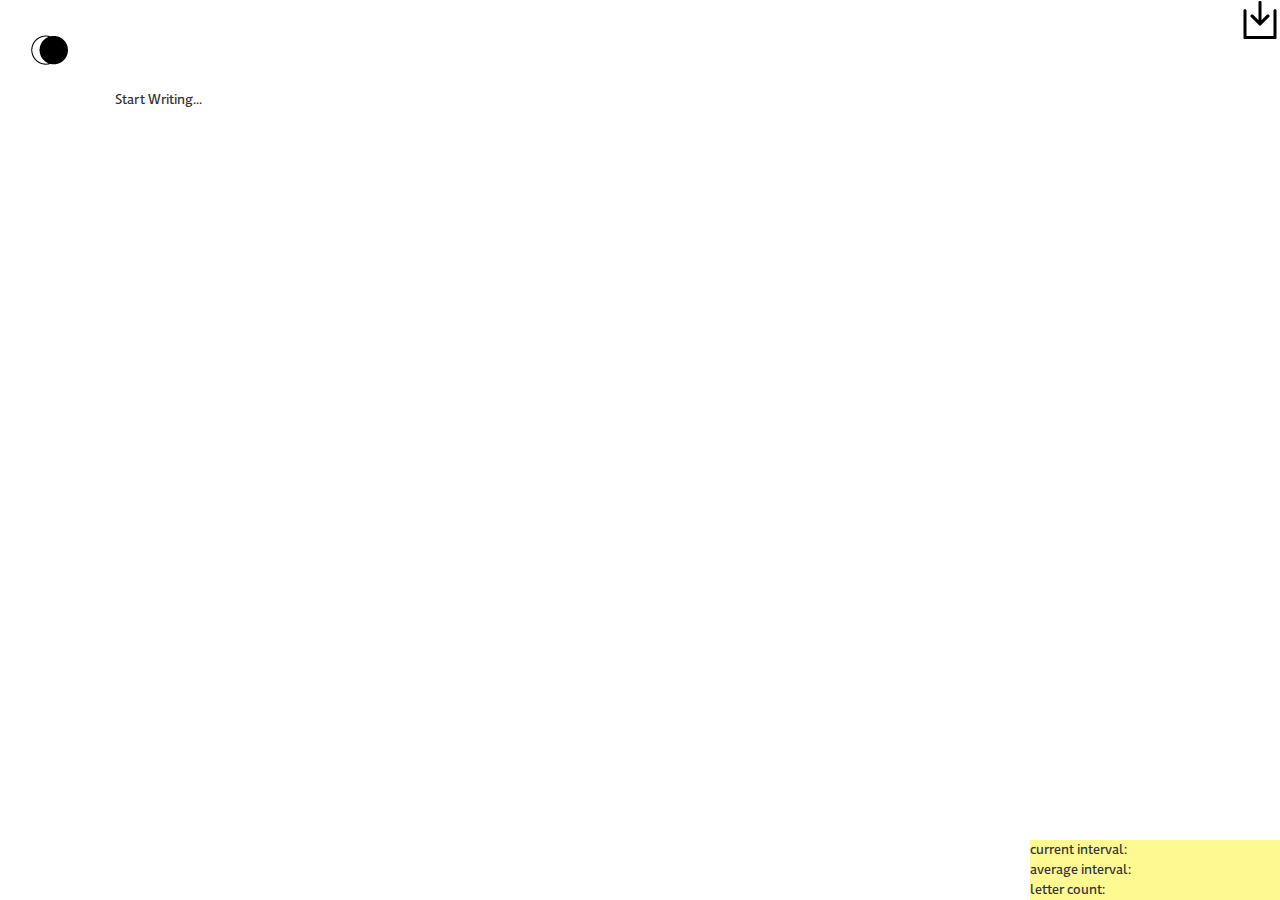
<file: index.html>
<!DOCTYPE html>
<html lang="en">
  <head>
    <meta charset="utf-8">
    <meta http-equiv="X-UA-Compatible" content="IE=edge">
    <meta name="viewport" content="width=device-width, initial-scale=1">
    <title>Moodface</title>
    <link rel="stylesheet" href="css/bootstrap.min.css">
    <link rel="stylesheet" href="css/bootstrap-theme.min.css">
    <link rel="stylesheet" href="css/main.css">
  </head>

  <body>
    <img
         id="reverse"
         src="img/invert_siyah.png"
         style="padding-left:30px; padding-top:30px"
    >
    <img
         id="save"
         src="img/download_siyah.png"
         style="padding-right:30px padding-top:30px"
    >

    <div id="HUD">
        <span> current interval: </span>
        <span id="currentInterval"> </span>
        <br>
        <span> average interval: </span>
        <span id="averageInterval"> </span>
        <br>
        <span> letter count: </span>
        <span id="letterCount"> </span>
    </div>

    <div id="start-prompt">
        Start Writing...
    </div>

    <div id="text">
        <span id="line0">
            <span id="word0" style="margin-left: 50px">

            </span>
        </span>
    </div>

    <script src="js/jquery.min.js"></script>
    <script src="js/bootstrap.min.js"></script>
    <script src="js/jspdf.js"></script>
   	<script src="js/main.js"> </script>
  </body>
</html>
</file>
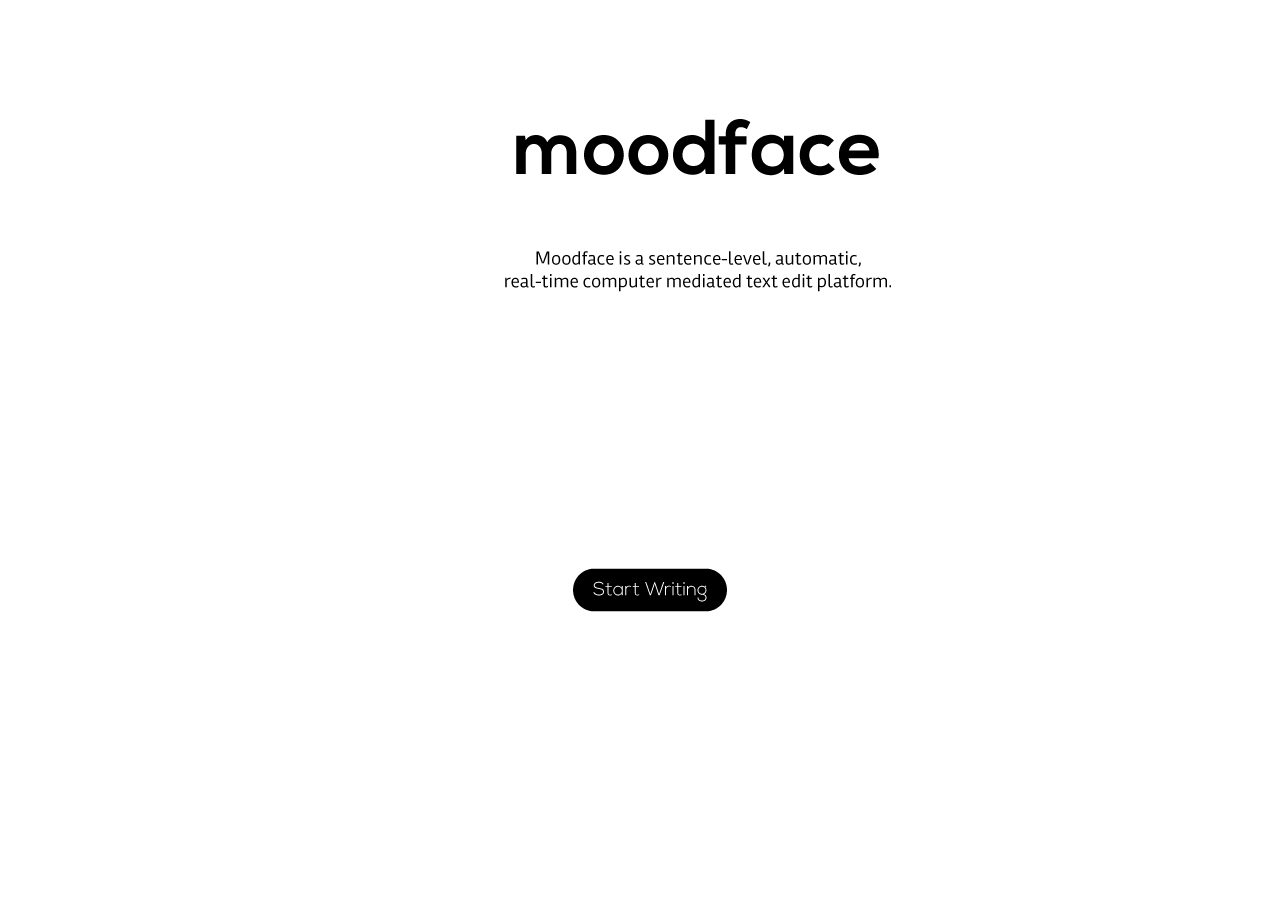
<file: landing.html>
<!DOCTYPE html>
<html lang="en">
  <head>
    <meta charset="utf-8">
    <meta http-equiv="X-UA-Compatible" content="IE=edge">
    <meta name="viewport" content="width=device-width, initial-scale=1">
    <title>Moodface</title>
    <link rel="stylesheet" href="css/bootstrap.min.css">
    <link rel="stylesheet" href="css/bootstrap-theme.min.css">
    <link rel="stylesheet" href="css/landing.css">
  </head>

  <body>
  	<img src="img/moodface.png" id="main">
  	<br>
  	<img src="img/start.png" id="start">

  	<script src="js/jquery.min.js"></script>
    <script src="js/bootstrap.min.js"></script>
   	<script src="js/landing.js"> </script>
  </body>
 </html>
</file>
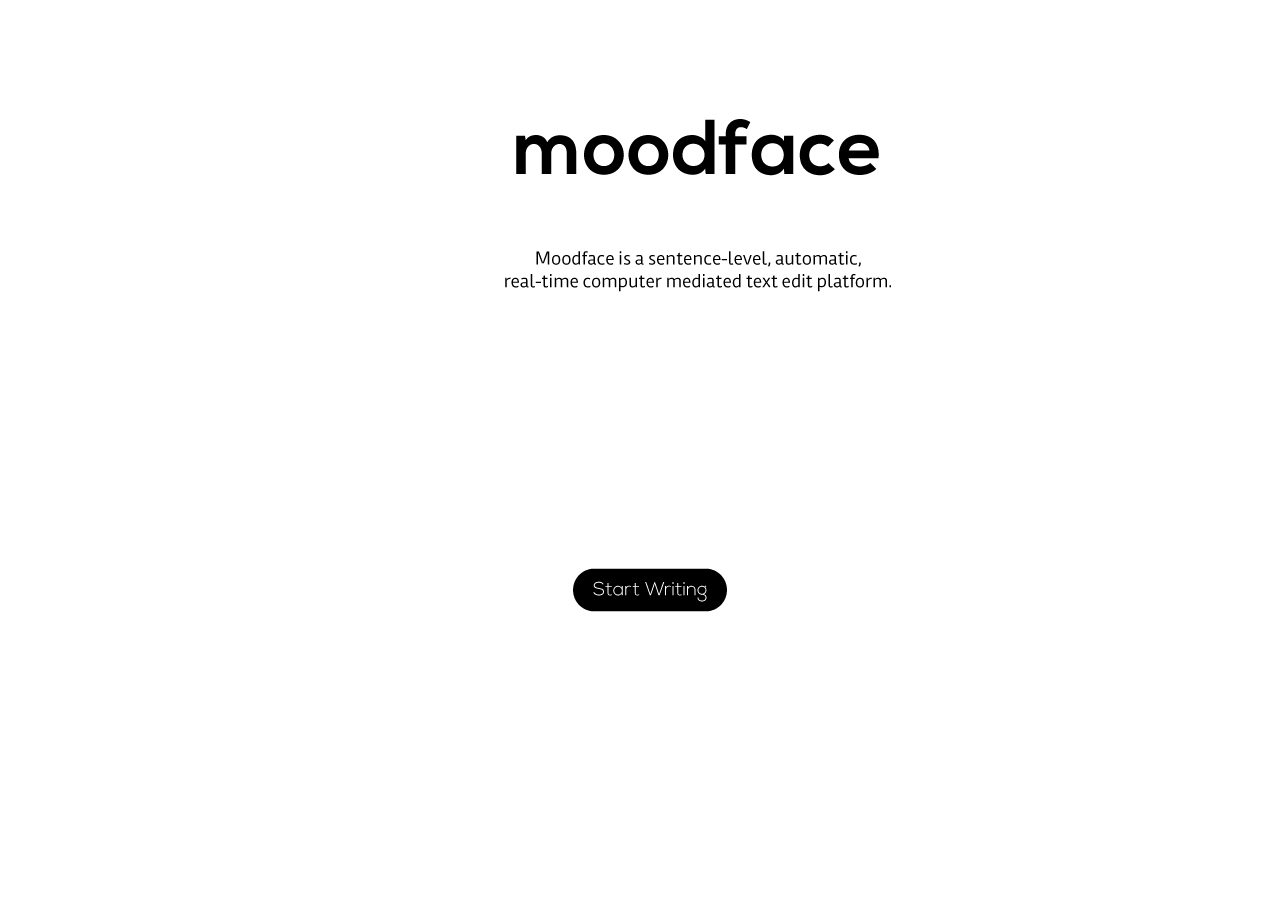
<file: html/landing.html>
<!DOCTYPE html>
<html lang="en">
  <head>
    <meta charset="utf-8">
    <meta http-equiv="X-UA-Compatible" content="IE=edge">
    <meta name="viewport" content="width=device-width, initial-scale=1">
    <title>Moodface</title>
    <link rel="stylesheet" href="../css/bootstrap.min.css">
    <link rel="stylesheet" href="../css/bootstrap-theme.min.css">
    <link rel="stylesheet" href="../css/landing.css">
  </head>

  <body>
  	<img src="../img/moodface.png" id="main">
  	<br>
  	<img src="../img/start.png" id="start">

  	<script src="../js/jquery.min.js"></script>
    <script src="../js/bootstrap.min.js"></script>
   	<script src="../js/landing.js"> </script>
  </body>
 </html>
</file>
<file: css/main.css>
@font-face {
	font-family: Duru;
	src: url("../fonts/DuruSans-Medium.otf");
}

@font-face {
	font-family: DuruDistorted;
	src: url("../fonts/DuruSans-MediumDistorted.ttf");
}

body {
	font-family: "Duru";
}

.typo {
	font-family: "DuruDistorted";
}

#HUD {
	width: 250px;
	background: #FEF991;
	right: 0;
	bottom: 0;
	position: absolute;
	position: fixed;
}

.inverted {
	background: black;
	color: white;
}

#text {
	padding-top: 7%;
	padding-right: 9%;
	padding-left: 9%;
	width: 100%;
	overflow: hidden;
}

#start-prompt {
	padding-top: 7%;
	padding-right: 9%;
	padding-left: 9%;
	width: 100%;
	overflow: hidden;
	font-size: 12;
}

#save {
	position: absolute;
	right: 0;
	top: 0;
}

#reverse {
	position: absolute;
	left: 0;
	top: 0;
}
</file>
<file: css/landing.css>
#main {
	margin-left: 17%;
}

#start {
	margin-left: 43%;
}
</file>
